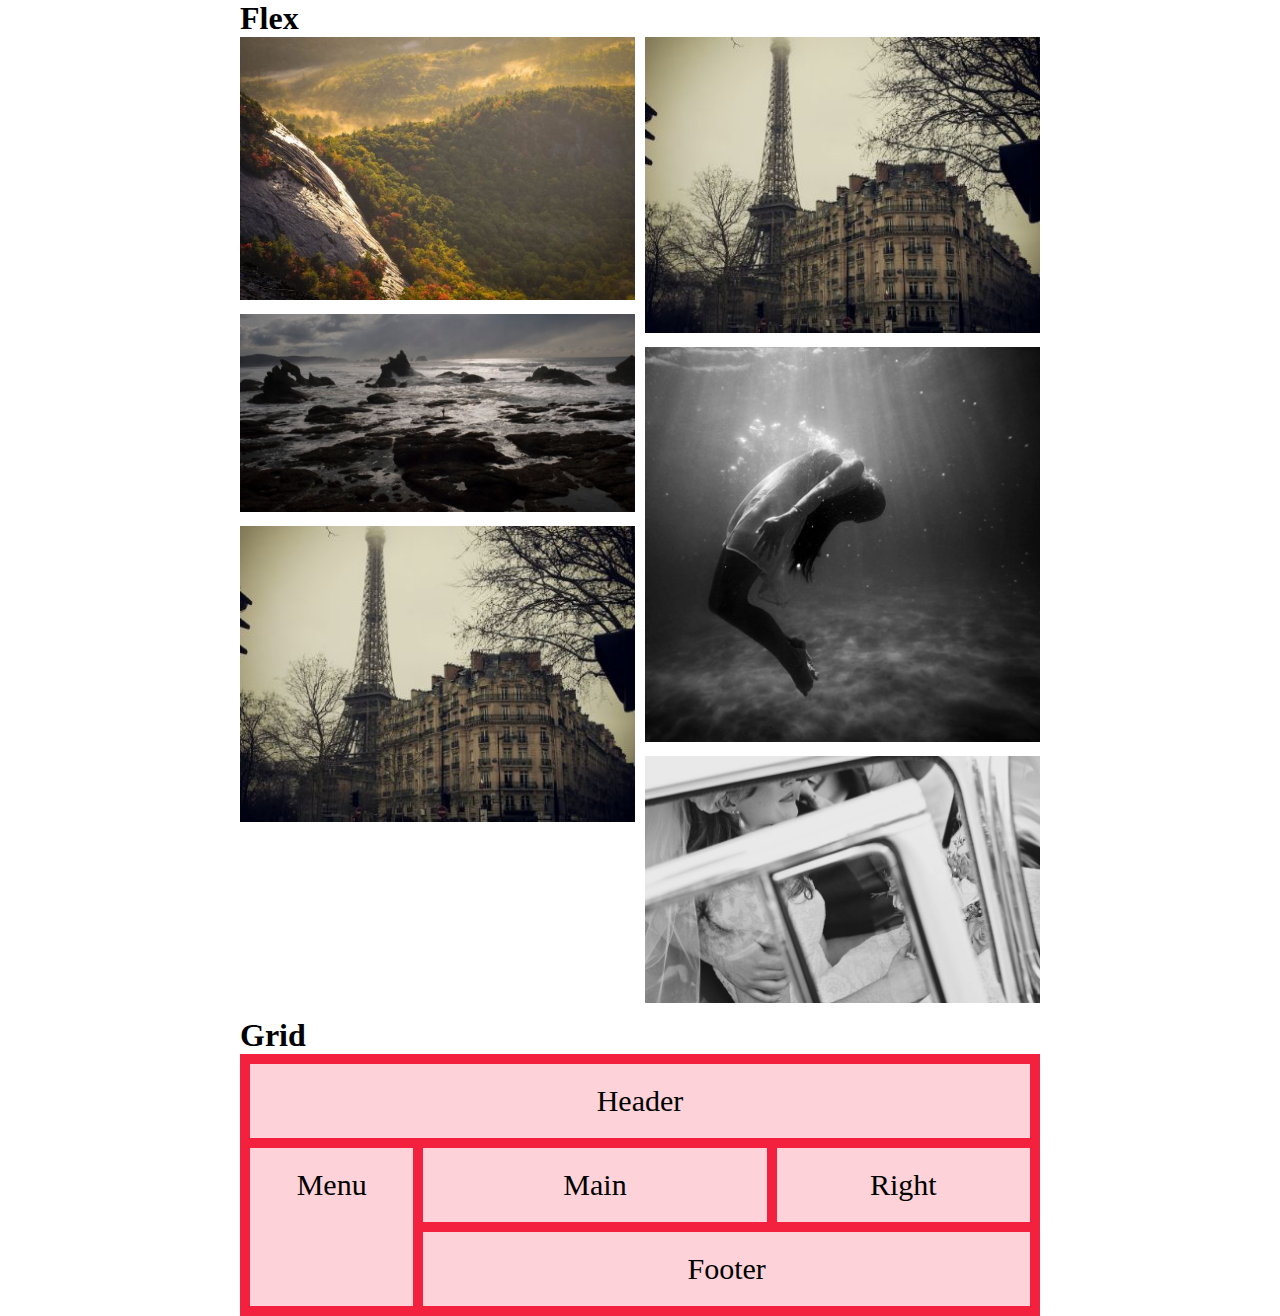
<file: grid/index.html>
<!DOCTYPE html>
<html lang="en">

<head>
  <meta charset="UTF-8">
  <meta name="viewport" content="width=device-width, initial-scale=1.0">
  <meta http-equiv="X-UA-Compatible" content="ie=edge">
  <title>Grid</title>
  <link rel="stylesheet" href="style.css">
</head>

<body>
  <div class="container flex-container">
    <h1>Flex</h1>
    <div class="row">
      <div class="col">
        <img src="./img/nature.jpg" alt="nature">
        <img src="./img/ocean.jpg" alt="ocean">
        <img src="./img/paris.jpg" alt="paris">
      </div>
      <div class="col">
        <img src="./img/paris.jpg" alt="rocks">
        <img src="./img/underwater.jpg" alt="underwater">
        <img src="./img/wedding.jpg" alt="wedding">
      </div>
    </div>
  </div>

  <div class="container grid-container">
    <h1>Grid</h1>
    <div class="row">
      <div class="item item1">Header</div>
      <div class="item item2">Menu</div>
      <div class="item item3">Main</div>  
      <div class="item item4">Right</div>
      <div class="item item5">Footer</div>
    </div>
  </div>
</body>

</html>
</file>
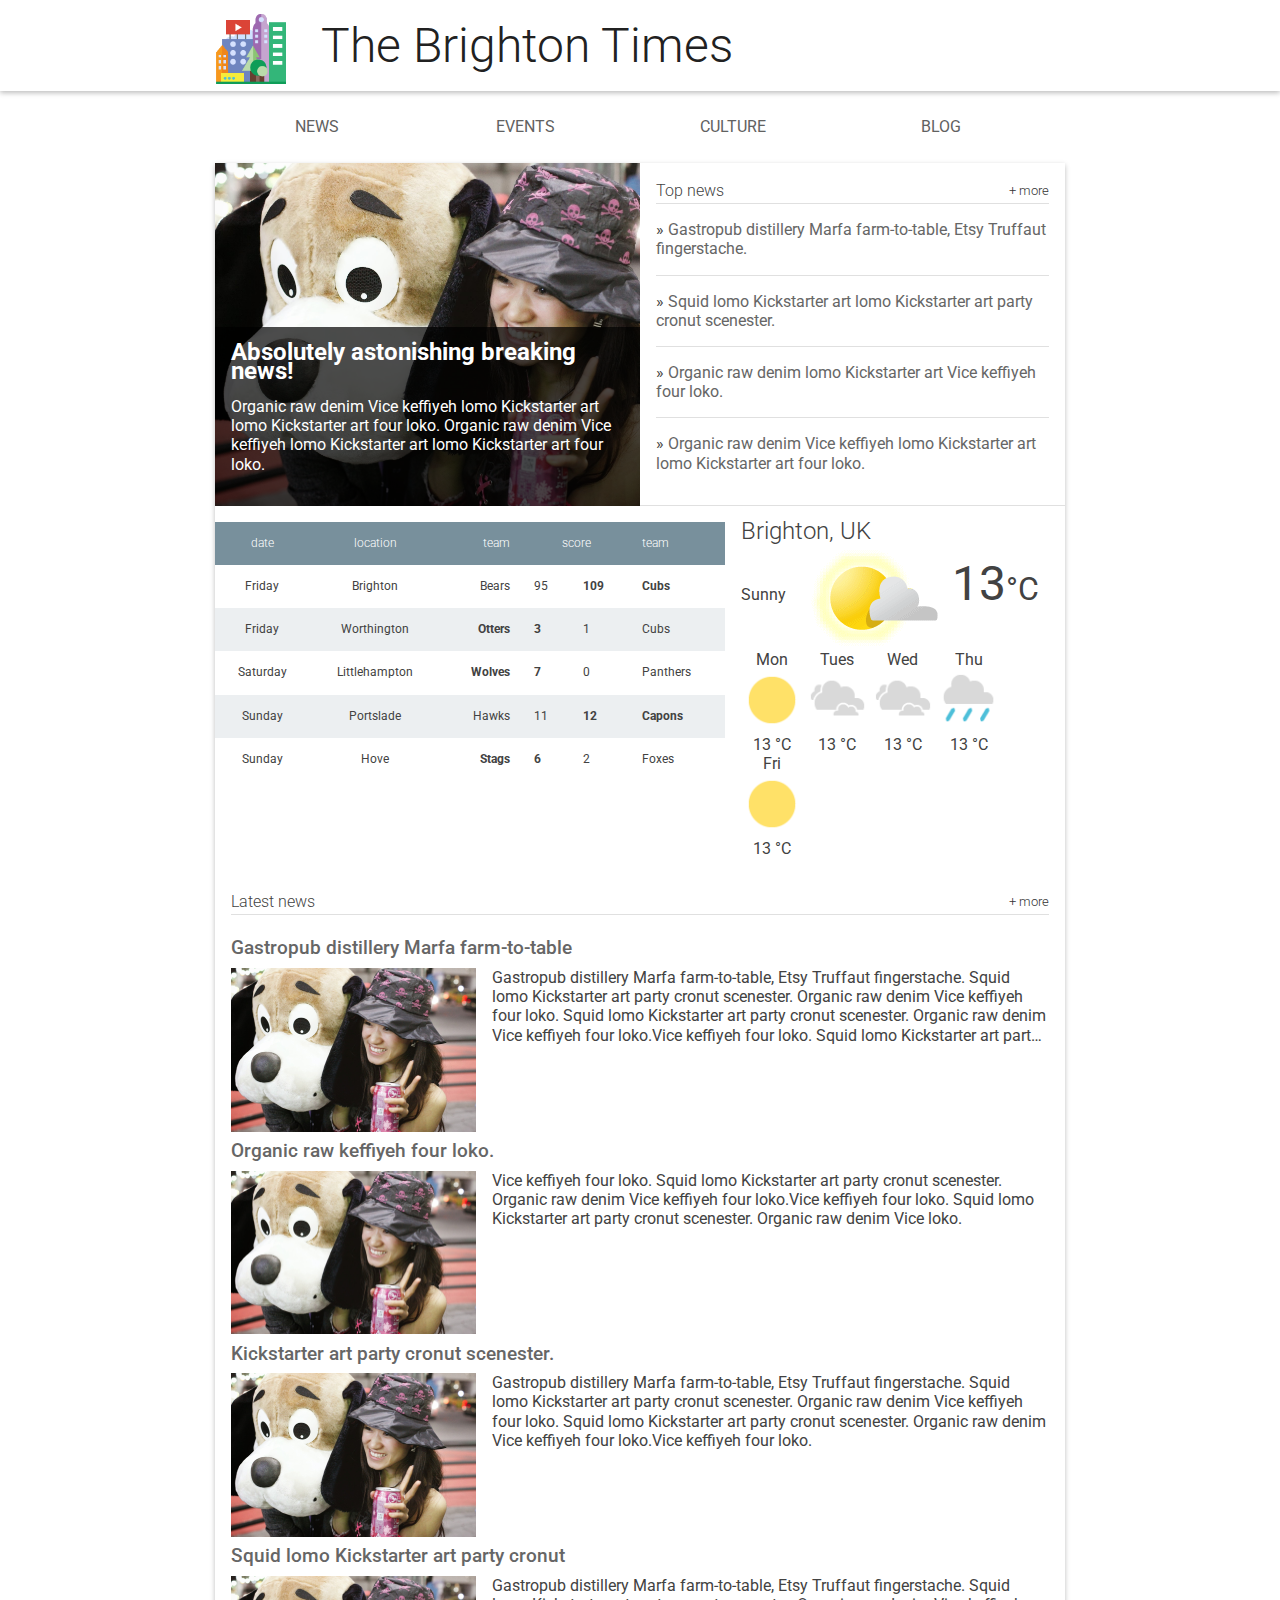
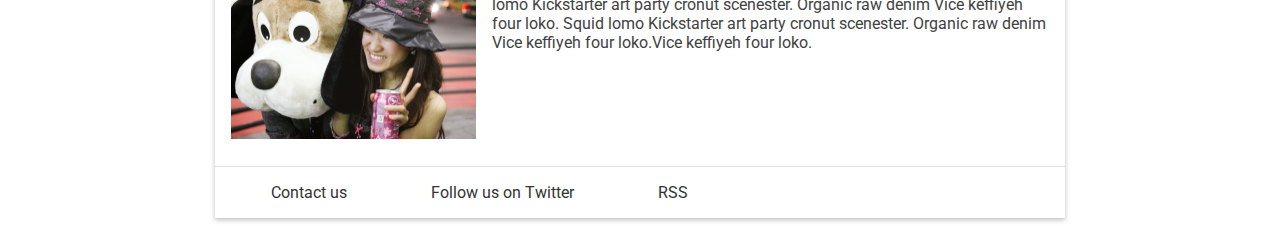
<file: project/index.html>
<!doctype html>
<html lang="en">

<head>
  <meta charset="utf-8">
  <meta name="viewport" content="width=device-width,initial-scale=1">
  <meta http-equiv="X-UA-Compatible" content="IE=edge">
  <title>Brighton Times</title>
  <link href="https://fonts.googleapis.com/css?family=Roboto:300,400,500" rel="stylesheet" type="text/css">
  <link rel="stylesheet" type="text/css" href="main.css">
  <link rel="stylesheet" type="text/css" href="responsive.css">
  <link rel="stylesheet" type="text/css" href="final.css">
</head>

<body>

  <header class="header">
    <div class="header__inner">
      <img class="header__logo" src="images/city.png" alt="iconic view of a cityscape">
      <h1 class="header__title">
        The Brighton Times
      </h1>
      <a id="menu" class="header__menu">
        <svg xmlns="http://www.w3.org/2000/svg" viewBox="0 0 24 24">
          <path d="M2 6h20v3H2zm0 5h20v3H2zm0 5h20v3H2z" />
        </svg>
      </a>
    </div>
  </header>

  <nav id="drawer" class="nav">
    <ul class="nav__list">
      <li class="nav__item"><a href="#">News</a></li>
      <li class="nav__item"><a href="#">Events</a></li>
      <li class="nav__item"><a href="#">Culture</a></li>
      <li class="nav__item"><a href="#">Blog</a></li>
    </ul>
  </nav>

  <main>
    <section class="content">
      <section class="hero">
        <article class="description">
          <h2>Absolutely astonishing breaking news!</h2>
          <p>Organic raw denim Vice keffiyeh lomo Kickstarter art lomo Kickstarter art four loko. Organic raw denim Vice
            keffiyeh lomo Kickstarter art lomo Kickstarter art four loko.</p>
        </article>
      </section>

      <section class="news top-news">
        <h2 class="news__title">Top news <a href="#" class="news__more">+ more</a></h2>
        <ul>
          <li class="top-news__item">
            <a href="#">Gastropub distillery Marfa farm-to-table, Etsy Truffaut fingerstache.</a>
          </li>
          <li class="top-news__item">
            <a href="#">Squid lomo Kickstarter art lomo Kickstarter art party cronut scenester.</a>
          </li>
          <li class="top-news__item">
            <a href="#">Organic raw denim lomo Kickstarter art Vice keffiyeh four loko.</a>
          </li>
          <li class="top-news__item">
            <a href="#">Organic raw denim Vice keffiyeh lomo Kickstarter art lomo Kickstarter art four loko.</a>
          </li>
        </ul>
      </section>

      <section class="scores">
        <table class="scores__table">
          <thead>
            <tr>
              <th>date</th>
              <th class="scores__location">location</th>
              <th>team</th>
              <th colspan="2">score</th>
              <th>team</th>
            </tr>
          </thead>
          <tbody>
            <tr>
              <td>Friday</td>
              <td class="scores__location">Brighton</td>
              <td>Bears</td>
              <td>95</td>
              <td class="winner">109</td>
              <td class="winner">Cubs</td>
            </tr>
            <tr>
              <td>Friday</td>
              <td class="scores__location">Worthington</td>
              <td class="winner">Otters</td>
              <td class="winner">3</td>
              <td>1</td>
              <td>Cubs</td>
            </tr>
            <tr>
              <td>Saturday</td>
              <td class="scores__location">Littlehampton</td>
              <td class="winner">Wolves</td>
              <td class="winner">7</td>
              <td>0</td>
              <td>Panthers</td>
            </tr>
            <tr>
              <td>Sunday</td>
              <td class="scores__location">Portslade</td>
              <td>Hawks</td>
              <td>11</td>
              <td class="winner">12</td>
              <td class="winner">Capons</td>
            </tr>
            <tr>
              <td>Sunday</td>
              <td class="scores__location">Hove</td>
              <td class="winner">Stags</td>
              <td class="winner">6</td>
              <td>2</td>
              <td>Foxes</td>
            </tr>

          </tbody>
        </table>
      </section>

      <section class="weather">
        <span class="weather__location">Brighton, UK</span>
        <span class="weather__desc">Sunny</span>
        <span class="weather__today">
          <img class="weather__today__image" src="images/weather.png" alt="icon of a partially cloudy day"><span
            class="weather__today__temp">13</span><span class="weather__today__deg">&deg;C</span>
        </span>
        <ul class="weather__next">
          <li class="weather__next__item">
            <span>Mon</span>
            <img class="weather__next__image" src="images/sunny.png" alt="icon of a sunny day">
            <span>13 &deg;C</span>
          </li>
          <li class="weather__next__item">
            <span>Tues</span>
            <img class="weather__next__image" src="images/cloudy.png" alt="icon of a cloudy day">
            <span>13 &deg;C</span>
          </li>
          <li class="weather__next__item">
            <span>Wed</span>
            <img class="weather__next__image" src="images/cloudy.png" alt="icon of a cloudy day">
            <span>13 &deg;C</span>
          </li>
          <li class="weather__next__item">
            <span>Thu</span>
            <img class="weather__next__image" src="images/rain.png" alt="icon of a rainy day">
            <span>13 &deg;C</span>
          </li>
          <li class="weather__next__item">
            <span>Fri</span>
            <img class="weather__next__image" src="images/sunny.png" alt="icon of a sunny day">
            <span>13 &deg;C</span>
          </li>
        </ul>
      </section>

      <section class="news recent-news">
        <h2 class="news__title">Latest news <a href="#" class="news__more">+ more</a></h2>
        <ul>
          <li class="snippet">
            <h3 class="snippet__title"><a href="#">Gastropub distillery Marfa farm-to-table</a></h3>
            <div class="snippet__thumbnail">
              <img src='images/dog_small.jpg' alt="picture of a girl with a large, stuffed dog toy">
            </div>
            <p class="snippet__description">Gastropub distillery Marfa farm-to-table, Etsy Truffaut fingerstache.
              Squid lomo Kickstarter art party cronut scenester. Organic raw denim Vice keffiyeh four loko. Squid lomo
              Kickstarter art party cronut scenester. Organic raw denim Vice keffiyeh four loko.Vice keffiyeh four loko.
              Squid lomo Kickstarter art party cronut scenester. Organic raw denim Vice keffiyeh four loko.Vice keffiyeh
              four loko. Squid lomo Kickstarter art party cronut scenester. Organic raw denim Vice keffiyeh four loko.
            </p>
          </li>
          <li class="snippet">
            <div class="snippet__thumbnail">
              <img src='images/dog_small.jpg' alt="picture of a girl with a large, stuffed dog toy">
            </div>
            <h3 class="snippet__title"><a href="#">Organic raw keffiyeh four loko.</a></h3>
            <p class="snippet__description">Vice keffiyeh four loko. Squid lomo Kickstarter art party cronut scenester.
              Organic raw denim Vice keffiyeh four loko.Vice keffiyeh four loko. Squid lomo Kickstarter art party cronut
              scenester. Organic raw denim Vice loko.
            </p>
          </li>
          <li class="snippet">
            <div class="snippet__thumbnail">
              <img src='images/dog_small.jpg' alt="picture of a girl with a large, stuffed dog toy">
            </div>
            <h3 class="snippet__title"><a href="#">Kickstarter art party cronut scenester.</a></h3>
            <p class="snippet__description">Gastropub distillery Marfa farm-to-table, Etsy Truffaut fingerstache.
              Squid lomo Kickstarter art party cronut scenester. Organic raw denim Vice keffiyeh four loko. Squid lomo
              Kickstarter art party cronut scenester. Organic raw denim Vice keffiyeh four loko.Vice keffiyeh four loko.
            </p>
          </li>
          <li class="snippet">
            <div class="snippet__thumbnail">
              <img src='images/dog_small.jpg' alt="picture of a girl with a large, stuffed dog toy">
            </div>
            <h3 class="snippet__title"><a href="#">Squid lomo Kickstarter art party cronut </a></h3>
            <p class="snippet__description">Gastropub distillery Marfa farm-to-table, Etsy Truffaut fingerstache.
              Squid lomo Kickstarter art party cronut scenester. Organic raw denim Vice keffiyeh four loko. Squid lomo
              Kickstarter art party cronut scenester. Organic raw denim Vice keffiyeh four loko.Vice keffiyeh four loko.
            </p>
          </li>
        </ul>
      </section>
    </section>
    <footer>
      <ul>
        <li><a href="#">Contact us</a></li>
        <li><a href="#">Follow us on Twitter</a></li>
        <li><a href="#">RSS</a></li>
      </ul>
    </footer>
  </main>
  <script>
    /*
     * Open the drawer when the menu ison is clicked.
     */
    var menu = document.querySelector('#menu');
    var main = document.querySelector('main');
    var drawer = document.querySelector('.nav');

    menu.addEventListener('click', function (e) {
      drawer.classList.toggle('open');
      e.stopPropagation();
    });
    main.addEventListener('click', function () {
      drawer.classList.remove('open');
    });

  </script>
</body>

</html>
</file>
<file: grid/style.css>
* {
  margin: 0;
  padding: 0;
  box-sizing: border-box;
}

img {
  width: 100%;
  margin-bottom: 10px;
}

.container {
  width: 100%;
  max-width: 800px;
  margin: 0 auto;
}

.flex-container .row {
  display: flex;
  flex-wrap: wrap;
  margin-left: -5px;
  margin-right: -5px;
}

.flex-container .col {
  width: 100%;
  padding-left: 5px;
  padding-right: 5px;
}

@media (min-width: 768px) {
  .flex-container .col {
    width: 50%;
  }
}

.grid-container .row {
  display: grid;
  grid-template-areas:
    'header header header header header header'
    'menu main main main right right'
    'menu footer footer footer footer footer';
  grid-gap: 10px;
  background-color: rgb(243, 33, 61);
  padding: 10px;
}

.grid-container .item {
  background-color: rgba(255, 255, 255, 0.8);
  text-align: center;
  padding: 20px 0;
  font-size: 30px;
}
.item1 { grid-area: header; }
.item2 { grid-area: menu; }
.item3 { grid-area: main; }
.item4 { grid-area: right; }
.item5 { grid-area: footer; }
</file>
<file: project/main.css>
body, html {
  margin: 0;
  padding: 0;
  width: 100%;
  height: 100%;
}

body {
  font-family: Roboto;
  font-size: 12px;
  color: #424242;
}

h1, h2, h3, h4, h5 {
  margin: 0; 
}

header, nav, footer, section, article, div {
  box-sizing: border-box;
}

* {
  box-sizing: border-box;
}

ul {
  list-style: none;
  padding: 0;
  margin: 0;
}


/*
 *
 * Common
 * 
 */

.news__more {
  float: right;
  font-size: .8em;
  color: #333;
  text-decoration: none;
}


/*
 *
 * Header
 *
 */

.header {
  box-shadow: 0 2px 5px rgba(0, 0, 0, 0.26);
  min-height: 56px;
  transition: min-height 0.3s;
}

.header__inner {
  width: 100%;
  margin-left: auto;
  margin-right: auto;
}

.header__logo {
  height: 72px;
  margin-right: 1em;
  vertical-align: top;
  margin-top: 12px;
}

.header__title {
  font-weight: 300;
  font-size: 3em;
  margin: 0.75em 0.25em;
  display: inline-block;
  color: #212121;
}


/*
 *
 * Top Level Navigation
 *
 */

.nav {
  width: 100%;
  margin-left: auto;
  margin-right: auto;
}

.nav__list {
  width: 100%;
  padding: 0;
  margin: 0;
}

.nav__item {
  box-sizing: border-box;
  display: inline-block;
  width: 24%;
  text-align: center;
  line-height: 24px;
  padding: 24px;
  text-transform: uppercase;
}

.nav a {
  text-decoration: none;
  color: #616161;
  padding: 1.5em;
}

.nav a:hover {
  text-decoration: underline;
  color: #212121;
}


/*
 *
 * Main
 *
 */

main {
  box-shadow: 0 2px 5px rgba(0, 0, 0, 0.26);
  width: 100%;
  margin-left: auto;
  margin-right: auto;
}

/*
 *
 * Content
 *
 */


/*
 *
 * Hero
 *
 */

.hero {
  width: 100%;
  position: relative;
  background-image: url("./images/dog.jpg");
  background-size: cover;
  min-height: 300px;
}

.hero article {
  box-sizing: border-box;
  background-color: #000;
  background-color: rgba(0, 0, 0, 0.7);
  position: absolute;
  bottom: 0;
  width: 100%;
  color: #fff;
  padding: 1em;
}


/*
 *
 * Top News
 *
 */

.top-news {
  border-bottom: 1px solid #E0E0E0;
  padding: 1em;
  width: 100%;
}

.news__title {
  font-weight: 300;
  border-bottom: 1px solid #E0E0E0;
  line-height: 24px;
  font-size: 16px;
}

.top-news__item {
  border-bottom: 1px solid #E0E0E0;
  padding: 1em 0;
  line-height: 19.2px;
}

.top-news__item:before {
  content: "» ";
}

.top-news__item:last-child {
  border-bottom: none;
}

.top-news__item a {
  text-decoration: none;
  color: #666;
  padding: 1.5em inherit;
}

.top-news__item a:hover,
.top-news__item a:active {
  text-decoration: underline;
}


/*
 *
 * Sport Scores
 *
 */

.scores {
  padding-top: 1em;
  flex-grow: 1;
  overflow-x: auto;
}

.scores__table {
  width: 100%;
  border-collapse: collapse;
}

.scores__table th,
.scores__table td {
  padding: 1em; 
}

.scores__table th {
  color: #fff;
  font-weight: 300;
  background-color: #78909C;
}

.scores__table tr:nth-child(1) th:nth-child(3) {
  text-align: right;
}

.scores__table tr:nth-child(1) th:nth-child(5) {
  text-align: left;
}

.scores__table tr:nth-child(odd) td {
  background-color: #fff;
}

.scores__table tr:nth-child(even) td {
  background-color: #eceff1;
}

.scores__table td.winner {
  font-weight: bold;
}

.scores__table td:nth-child(3) {
  text-align: right;
}

.scores__table td:nth-child(1),
.scores__table td:nth-child(2) {
  text-align: center;
}

/*
 *
 * Weather
 *
 */

.weather {
  flex-grow: 1;
  padding: 1em;
}

.weather__location {
  display: block;
  font-weight: 300;
  font-size: 1.5em;
}

.weather__ {
  display: block;
  font-size: 1.2em;
}

.weather__today {
  width: 60%;
  vertical-align: middle;
}

.weather__today__image {
  vertical-align: middle
}

.weather__today__temp {
  font-size: 3em;
}

.weather__today__deg {
  font-size: 2em;
  display: inline;
}

.weather__next__item {
  display: block;
  width: 20%;
  text-align: center;
  margin: 0 auto;
  padding: 10px 0;
}

.weather__next__item span {
  display: block;
}

.weather__next__image {
  width: 100%;
}


/*
 *
 * Recent News
 *
 */

.recent-news {
  flex-grow: 1;
  clear: both;
  padding: 1em;
}

.snippet {
  clear: both;
  margin: 24px 0;
}

.snippet__thumbnail {
  width: 100px;
  float: left;
  margin-right: 1em;
}

.snippet__title {
  font-weight: 500;
}

.snippet__title a {
  text-decoration: none;
  color: #666;
  padding: 1.5em inherit;
}

.snippet__title a:hover,
.snippet__title a:active {
  text-decoration: underline;
}


/*
 *
 * Footer
 *
 */

footer {
  border-top: 1px solid #E0E0E0;
  padding: 1em;
  width: 100%;
}

footer li {
  display: inline-block;
  margin: 0 1em;
}

footer a {
  text-decoration: none;
  color: #333;
  padding: 1.5em;
}
</file>
<file: project/responsive.css>
.content {
  display: flex;
  flex-wrap: wrap;
}

.header__menu {
  display: none;
}

.hero, .top-news, .scores, .weather, .recent-news {
  order: 10;
}

@media screen and (max-width: 610px) {
  .header__logo {
    height: 48px;
    margin-right: 0.5em;
  }
  .header__title {
    margin-left: 0;
    font-size: 1.5em;
    vertical-align: bottom; 
  }
  .nav {
    z-index: 10;
    background-color: #fff;
    width: 300px;
    position: absolute;
    /* This trasform moves the drawer off canvas. */
    -webkit-transform: translate(-300px, 0);
    transform: translate(-300px, 0);
    /* Optionally, we animate the drawer. */
    transition: transform 0.3s ease;
  }
  .nav.open {
    -webkit-transform: translate(0, 0);
    transform: translate(0, 0);
  }
  .nav__item {
    display: list-item;
    border-bottom: 1px solid #E0E0E0;
    width: 100%;
    text-align: left;
  }
  .header__menu {
    display: inline-block;
    position: absolute;
    right: 0;
    padding: 1em;
  }
  .header__menu svg {
    width: 32px;
    fill: #E0E0E0;
  }
}

@media screen and (min-width: 611px) {
  .hero {
    order: 0;
    width: 60%;
  }
  .weather {
    order: 1;
    width: 40%;
  }
  .weather__next__item {
    display: inline-block;
    padding: 0;
  }
}

@media screen and (min-width: 700px) {
  .hero {
    width: 50%;
  }
  .top-news {
    order: 1;
    width: 50%;
  }
  .scores {
    order: 2;
    width: 60%;
  }
  .weather {
    order: 3;
  }
}

@media screen and (min-width: 850px) {
  main, .header__inner, .nav, .content {
    width: 850px;
    margin-left: auto;
    margin-right: auto;
  }
}
</file>
<file: project/final.css>
body {
  font-size: 16px;
  line-height: 1.2em;
}

.snippet__thumbnail > img {
  width: 100%;
}

.snippet {
  display: flex;
  flex-wrap: wrap;
}

.snippet__title {
  order: 0;
  width: 100%;
  margin: 0 0 0.5em;
}

.snippet__thumbnail {
  order: 1;
  width: 30%;
}

.snippet__description {
  order: 2;
  width: 70%;
  margin: 0;
  padding: 0 0 0 1em;
  overflow: hidden;
  display: -webkit-box;
  -webkit-box-orient: vertical;
  text-overflow: ellipsis;
}

@media screen and (max-width: 450px) {
  .snippet__thumbnail {
    display: none;
  }

  .snippet__description {
    width: 100%;
    padding: 0;
  }
}

@media screen and (max-width: 550px) {
  .scores__table .scores__location {
    display: none;
  }
}

@media screen and (max-width: 649px) {
  .snippet__title {
  }

  .snippet__thumbnail {
    width: 30%;
    margin: 0;
  }

  .snippet__description {
    -webkit-line-clamp: 3;
    max-height: 3.7em;
  }
}

@media screen and (min-width: 650px) {  
  .snippet__title {
  }

  .snippet__thumbnail {
    width: 30%;
    height: 150px;
    margin-right: 0;
  }

  .snippet__description {
    -webkit-line-clamp: 4;
    max-height: 4.9em
  }

}

@media screen and (min-width: 700px) {
  .scores__table {
    font-size: 12px;
  }
}
</file>
